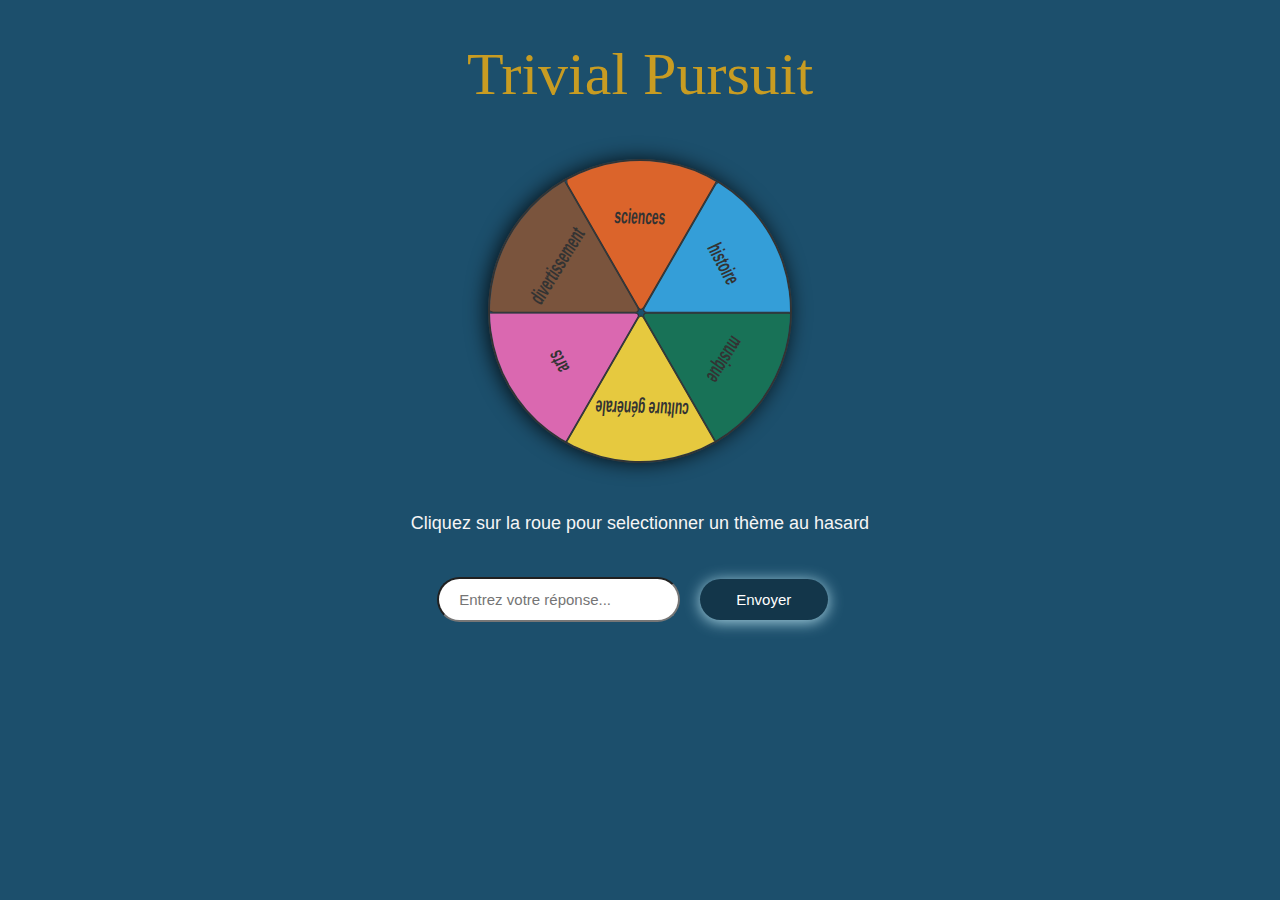
<file: offline.html>
<!DOCTYPE html>
<html lang="en">
<head>
    <meta charset="UTF-8">
    <meta name="viewport" content="width=device-width, initial-scale=1.0">
    <title>Trivial Pursuit</title>
    <link rel="manifest" href="manifest.json">
    <script src="https://kit.fontawesome.com/21df0f8715.js" crossorigin="anonymous"></script>
    <link rel="stylesheet" href="style.css">
    <link rel="preconnect" href="https://fonts.googleapis.com">
<link rel="preconnect" href="https://fonts.gstatic.com" crossorigin>
<link href="https://fonts.googleapis.com/css2?family=Great+Vibes&display=swap" rel="stylesheet">

</head>
<body>

    <main>
        <h1>Trivial Pursuit</h1>
        <script>
            if ('serviceWorker' in navigator) {
                navigator.serviceWorker.register('service-worker.js')
                    .then(() => console.log("Service Worker enregistré"))
                    .catch(err => console.error("Erreur Service Worker", err));
            }
        </script>

        <div class="bidule">
            <i class="fa-solid fa-location-dot"></i>
        </div>

        <div class="roue">
            <div class="segment" style="background-color: #db642b;"><span class="titreTheme">sciences</span></div>
            <div class="segment" style="background-color: #349ed8;"><span class="titreTheme">histoire</span></div>
            <div class="segment" style="background-color: #187257;"><span class="titreTheme">musique</span></div>
            <div class="segment" style="background-color: #e6c93f;"><span class="titreTheme">culture générale</span></div>
            <div class="segment" style="background-color: #da68b0;"><span class="titreTheme">arts</span></div>
            <div class="segment" style="background-color: #7a543d;"><span class="titreTheme">divertissement</span></div>
        </div>
        
        <div class="container" data-question-id="1">
            <div class="question-section">
                <p id="question">Cliquez sur la roue pour selectionner un thème au hasard</p>
            </div>
            <input type="text" id="answer" name="answer" placeholder="Entrez votre réponse...">
            <button class="submit-answer" id="submit-answer">Envoyer</button>
            <div class="choix-section">
                <button id="show">Besoin d'aide ?</button class>
                <div id="choix">

                </div>
            </div>
        </div>
    
    </div>

</main>
    <script src="app.js"></script>
</body>
</html>
</file>
<file: style.css>
body {
    margin: 0;
    font-family: Arial, sans-serif;
    display: flex;
    justify-content: center;
    align-items: center;
    background-color: #1c4f6c;
}

main{
    height: 100vh;
    max-height: 100dvh;
}

h1{
    font-family: "Great Vibes", cursive;
    text-align: center;
    font-size: 60px;
    font-weight: lighter;
    color: #c89c22;
}

.bidule {
    position: absolute;
    left: 50%;
    transform: translateX(-50%) translateY(-50%);
    display: flex;
    justify-content: center;
    align-items: center;
    z-index: 1;
}

.bidule i {
    font-size: 50px;
    color: rgb(219, 219, 219);
    text-shadow: 5px 6px 8px #333;
}


.roue {
    position: relative;
    width: 300px;
    height: 300px;
    border-radius: 50%;
    margin: 50px auto;
    overflow: hidden;
    border: solid #333 2px;
    cursor: pointer;

    transform: rotate(-30deg); 
    box-shadow: -2px -1px 20px rgba(0, 0, 0.5, 0.8);
}

.segment {
    position: absolute;
    width: 50%;
    height: 50%;
    top: 0;
    left: 50%;
    transform-origin: 0% 100%;
    border-radius: 5px;
    overflow: hidden;
    border: solid #333 1px;
    /* box-shadow: 2px -5px 5px rgba(0, 0, 0.5, 0.8); */

}
.segment span {
margin-left: -20px;
transform-origin: center center;
}




.segment:nth-child(1) { 
    transform: rotate(0deg) skewY(-30deg); 
}
.segment:nth-child(2) { 
    transform: rotate(60deg) skewY(-30deg); 
}
.segment:nth-child(3) { 
    transform: rotate(120deg) skewY(-30deg); 
}
.segment:nth-child(4) { 
    transform: rotate(180deg) skewY(-30deg); 
}
.segment:nth-child(5) {
     transform: rotate(240deg) skewY(-30deg); 
    }
.segment:nth-child(6) { 
    transform: rotate(300deg) skewY(-30deg); 
}


.titreTheme:nth-child(1) { 
    transform: rotate(50deg) skewY(0deg); 
}
.titreTheme:nth-child(2) { 
    transform: rotate(50deg) skewY(0deg); 
}
.titreTheme:nth-child(3) { 
    transform: rotate(50deg) skewY(0deg); 
}
.titreTheme:nth-child(4) {
    transform: rotate(50deg) skewY(0deg); 
}
.titreTheme:nth-child(5) { 
    transform: rotate(50deg) skewY(0deg); 
}
.titreTheme:nth-child(6) { 
    transform: rotate(50deg) skewY(0deg); 
}


.titreTheme {
    display: flex;
    justify-content: center;
    align-items: center;
    width: 100%;
    height: 100%;
    text-align: center;
    color: #333;
    font-weight: bold;
    padding-top: 1.5rem;
}

.container {
    /* display: flex;
    flex-direction: column;
    margin: 1rem; */
    text-align: center;
    color:whitesmoke;
}

.question-section {
    margin-bottom: 30px;
    font-size: 18px;
}

.choix-section{
    display: flex;
    flex-direction: column;
    margin: 1rem; 
    text-align: center;

}



input{
    border-radius: 25px;
    padding: 12px 20px;
    font-size: 15px;

}

  button {
    align-self: center;
    border-radius: 25px;
    background-color: #13364a;
    color: #ffffff;
    font-size: 15px;
    padding: 12px 20px;
    margin: 15px;
    cursor: pointer;
    border: none;
    transition: background-color 0.3s, transform 0.3s, box-shadow 0.3s;
    /*box-shadow: 0 4px 6px rgba(0, 0, 0, 0.1);*/
    box-shadow:0px 2px 15px 0px lightblue;
}

.submit-answer{
    width: 8rem;
    align-self: center;
}

button:hover {
    background-color:#c89c22;
    color: #0f2d40;
    font-weight: bold;
    transform: translateY(-2px);
    box-shadow: 0 6px 10px rgba(0, 0, 0, 0.15);
}

button:active {
    background-color: #0f2d40;
    transform: translateY(0);
    box-shadow: 0 2px 4px rgba(0, 0, 0, 0.1);
}

button::after {
    border-radius: 25px;
    content: "";
    top: 0;
    right: 0;
    bottom: 0;
    left: 0;
    background: radial-gradient(circle, rgba(255, 255, 255, 0.15), rgba(255, 255, 255, 0));
    opacity: 0;
    z-index: -1;
    transition: opacity 250ms;
}

button:hover::after {
    opacity: 1;
}

@keyframes enlargeShadow {
    0% {
        box-shadow: 0 0 15px lightblue;
    }
    50% {
        box-shadow: 0 0 25px 10px lightgreen;
    }
    100% {
        box-shadow: 0 0 15px lightblue;
    }
}

.correct-answer {
    animation: enlargeShadow 0.6s ease-in-out;
}


@keyframes youHaveToTurnFirst {
    0% {
        text-shadow: 0 0 10px lightblue;
    }
    25% {
        text-shadow: 0 0 50px 20px white; 
    }
    50% {
        text-shadow: 0 0 70px 30px white;
    }
    75% {
        text-shadow: 0 0 50px 20px white; 
    }
    100% {
        text-shadow: 1px 1px 2px rgb(255, 255, 255), 1px 1px 5px #84dae7, 0 0 15px #84dae7; /* Effet final avec une lueur bleue douce */
    }
}

.noSelectedQuestion {
    animation: youHaveToTurnFirst 0.8s ease-out; 
    animation-fill-mode: forwards;
}





@media screen and (max-width: 768px) {
    h1{
        padding-top: 4rem;
    }
    .bidule{
        top :auto;
    }
    .container{
        display: flex;
        flex-direction: column;
        margin:0;
    }   

    .roue {
        width: 260px;
        height: 260px;

    }

    .titreTheme{
        font-size: 11px;
    }
    .question-section{
        margin: 0rem;
    }
    #question{
        margin: 0rem;
    }
    input{
        margin: 1rem;
    }

    #submit-answer{
        margin: 1rem;
    }
    .choix-section{
        margin: 0;
    }


}
</file>
